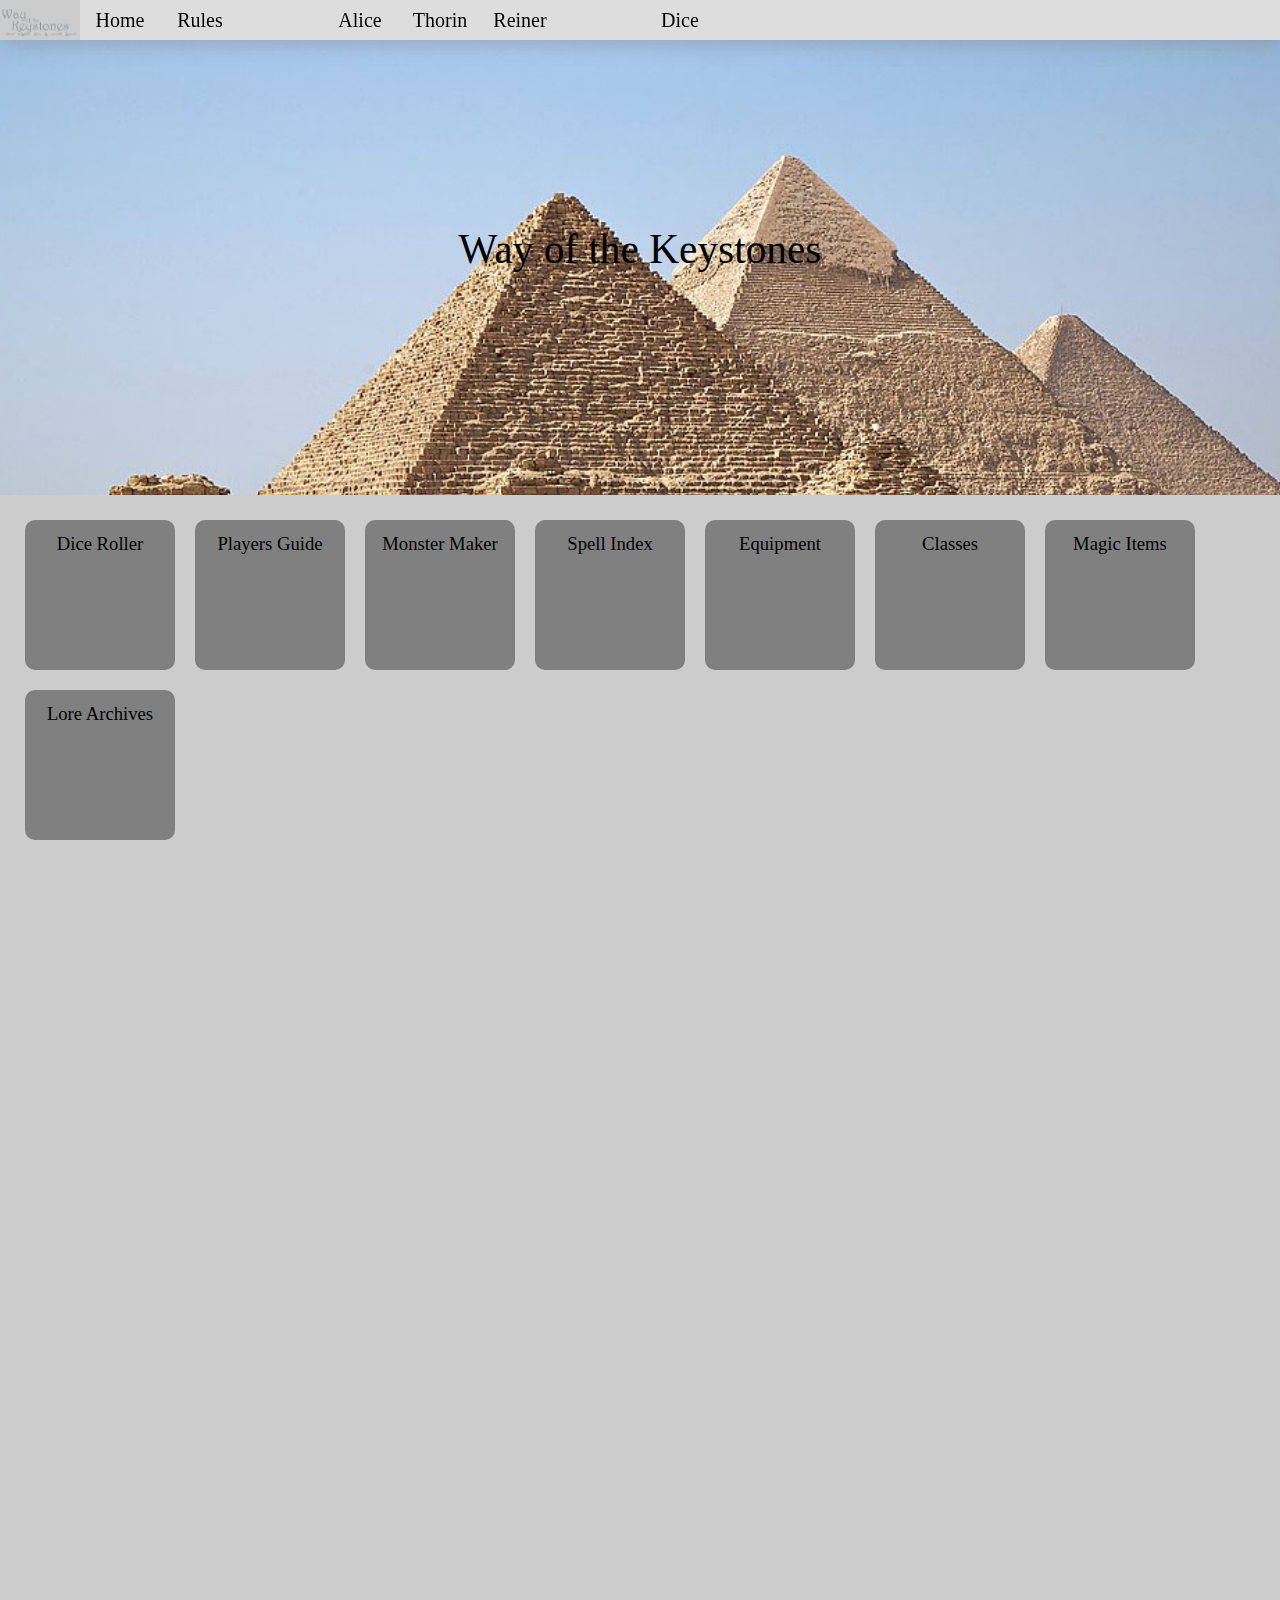
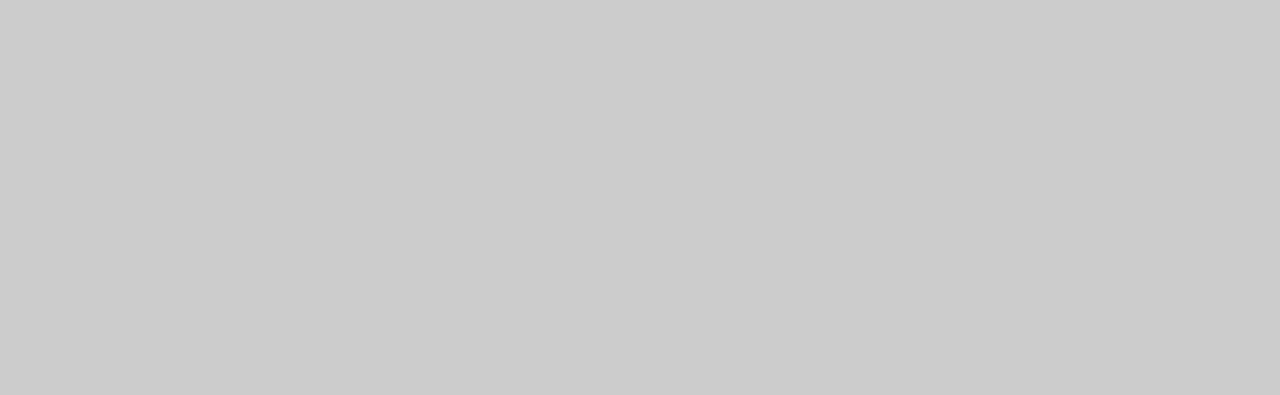
<file: index.html>
<!DOCTYPE html>
<html>
    <head>
        <Title>Way of the Keystones</Title>
        <link rel="stylesheet" href="CSS/style.css">
        <link rel="stylesheet" href="CSS/navbar.css">
        <link rel="stylesheet" href="https://www.w3schools.com/w3css/4/w3.css">
    </head>

    <body>
        <div class="headderImage">
            <span class="headderTitle w3-center w3-display-middle">Way of the Keystones</span>
            <!-- <img class="headderTitle w3-center w3-display-middle" src="images/Way of the keystones logo 500x183.png"> -->
        </div>
        <br><br><br><br><br><br><br><br><br><br><br><br><br><br><br><br><br><br><br><br><br><br>
        <div class="homepageContentBox">
            <div>
                <div class="homepageCube w3-center floatleft" style="background-color: grey;">
                    <p2>Dice Roller</p2>
                </div>
                <div class="homepageCube w3-center floatleft" style="background-color: grey;">
                    <p2>Players Guide</p2>
                </div>
                <div class="homepageCube w3-center floatleft" style="background-color: grey;">
                    <p2>Monster Maker</p2>
                </div>
                <div class="homepageCube w3-center floatleft" style="background-color: grey;">
                    <p2>Spell Index</p2>
                </div>
                <div class="homepageCube w3-center floatleft" style="background-color: grey;">
                    <p2>Equipment</p2>
                </div>
                <div class="homepageCube w3-center floatleft" style="background-color: grey;">
                    <p2>Classes</p2>
                </div>
                <div class="homepageCube w3-center floatleft" style="background-color: grey;">
                    <p2>Magic Items</p2>
                </div>
                <div class="homepageCube w3-center floatleft" style="background-color: grey;">
                    <p2>Lore Archives</p2>
                </div>
            </div>
        </div>
    </body>
    <script src="JS/navigation.js"></script>
</html>
</file>
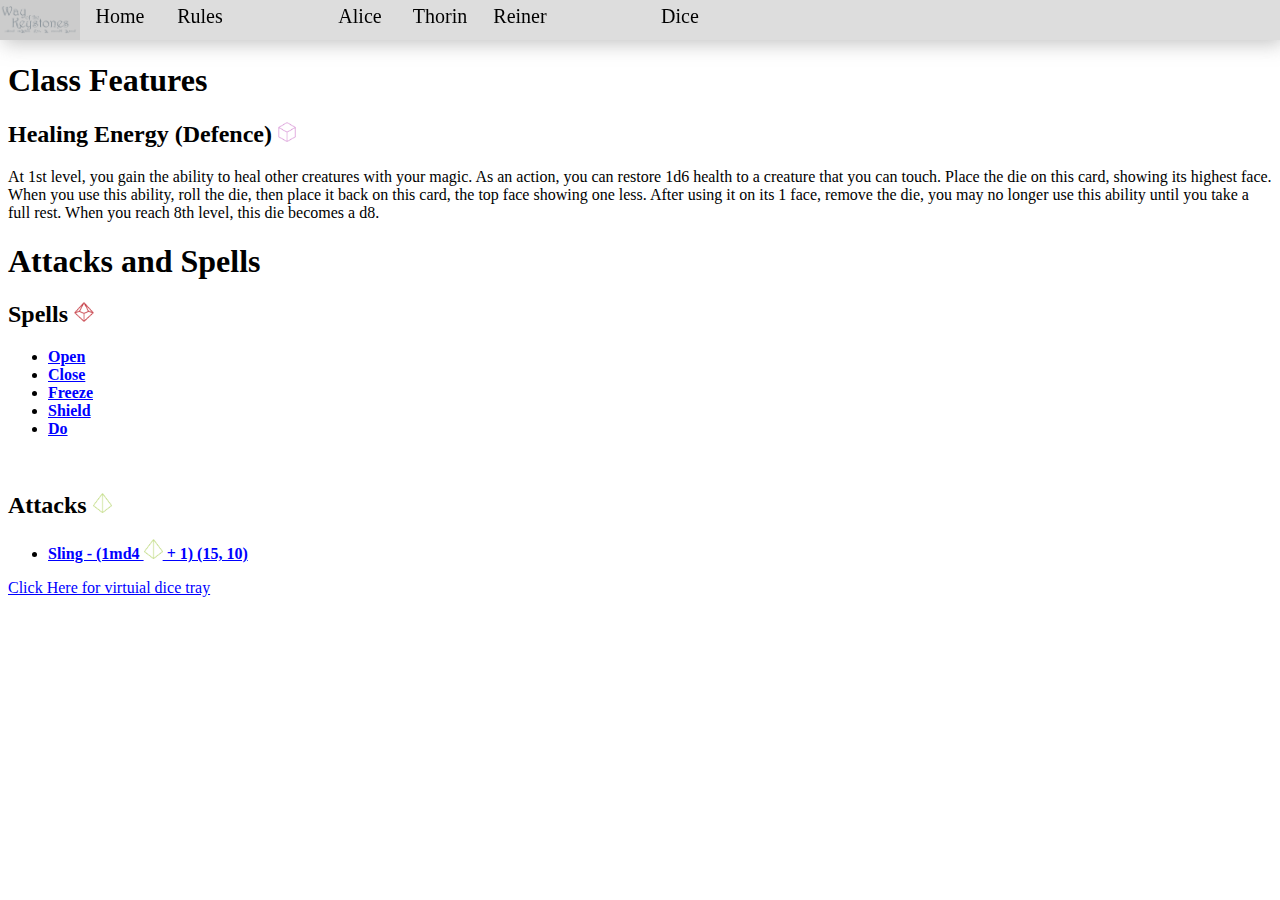
<file: alice.html>
<!DOCTYPE html>
<html>
    <head>
        <Title>Way of the Keystones - Alice</Title>
        <link rel="stylesheet" href="CSS/style.css">
        <link rel="stylesheet" href="CSS/navbar.css">
    </head>

    <body>
        <h3><a href="index.html">Back</a></h3>
        <div>
            <h1>Class Features</h1>
            <h2>Healing Energy (Defence) <img height="20px" src="images/Dice Icons/d6.png"></h2>
            <p>At 1st level, you gain the ability to heal other creatures with your magic. As an action, you can restore 1d6 health to a creature that you can touch. Place the die on this card, showing its highest face. When you use this ability, roll the die, then place it back on this card, the top face showing one less. After using it on its 1 face, remove the die, you may no longer use this ability until you take a full rest. When you reach 8th level, this die becomes a d8.</p> 
        </div>
        <div>
            <h1>Attacks and Spells</h1>
            <h2>Spells <img height="20px" src="images/Dice Icons/d10.png"></h2>
            <ul>
                <li><a target="_blank" href="https://docs.google.com/document/d/1fFl_X1o6umWqqKaFRRJ7AJr96YKewO-Ox-H8VA8x1a4/edit#heading=h.vqsqpvlcmn9p"><b>Open</b></a></li>
                <li><a target="_blank" href="https://docs.google.com/document/d/1fFl_X1o6umWqqKaFRRJ7AJr96YKewO-Ox-H8VA8x1a4/edit#heading=h.rop8u4l87bja"><b>Close</b></a></li>
                <li><a target="_blank" href="https://docs.google.com/document/d/1fFl_X1o6umWqqKaFRRJ7AJr96YKewO-Ox-H8VA8x1a4/edit#heading=h.b1k7ot34wfth"><b>Freeze</b></a></li>
                <li><a target="_blank" href="https://docs.google.com/document/d/1fFl_X1o6umWqqKaFRRJ7AJr96YKewO-Ox-H8VA8x1a4/edit#heading=h.aqpxyo5x5zgg"><b>Shield</b></a></li>
                <li><a target="_blank" href="https://docs.google.com/document/d/1fFl_X1o6umWqqKaFRRJ7AJr96YKewO-Ox-H8VA8x1a4/edit#heading=h.aly142o49i8u"><b>Do</b></a></li>
            </ul>
            <br>
            <h2>Attacks <img height="20px" src="images/Dice Icons/d4.png"></h2>
            <ul>
                <li><a target="_blank" href="https://docs.google.com/document/d/1fFl_X1o6umWqqKaFRRJ7AJr96YKewO-Ox-H8VA8x1a4/edit#heading=h.k0v4fc6f3xw2"><b>Sling - (1md4 <img height="20px" src="images/Dice Icons/d4.png"> + 1) (15, 10)</b></a></li>
            </ul>
        </div>
        <a href="#" onClick="MyWindow=window.open('dicetray.html','Virtuial Dice Tray','width=500,height=600'); return false;">Click Here for virtuial dice tray</a>
    </body>
    <script src="JS/navigation.js"></script>
</html>
</file>
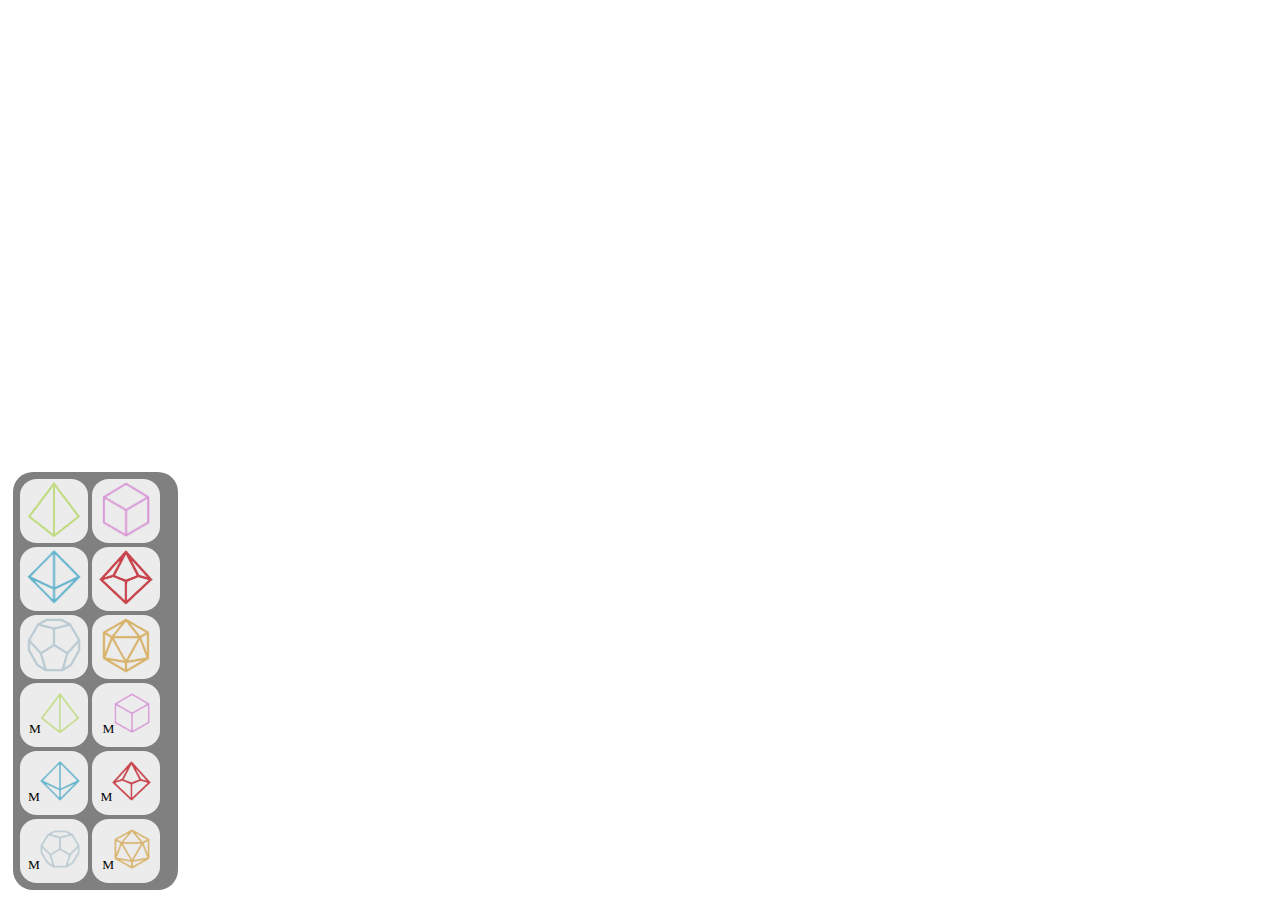
<file: dicetray.html>
<!DOCTYPE html>
<html>
    <head>
        <Title>Virtuial Dice Tray</Title>
        <!-- <link rel="stylesheet" href="https://www.w3schools.com/w3css/4/w3.css"> -->
        <style>
            /* width */
            ::-webkit-scrollbar 
            {
                width: 10px;
                border-radius: 50px;
            }

            /* Track */
            ::-webkit-scrollbar-track 
            {
                background: #00000000;
                border-radius: 50px;
            }

            /* Track */
            ::-webkit-scrollbar-track:hover
            {
                box-shadow: inset 0 0 5px grey; 
            }

            /* Handle */
            ::-webkit-scrollbar-thumb 
            {
                width: 5px;
                background: #888;
                border-radius: 50px;
            }

            /* Handle on hover */
            ::-webkit-scrollbar-thumb:hover 
            {
                background: #555;
                border-radius: 50px;
            }

            *
            {
                scroll-behavior: smooth;
                font-family: 'harrington';
            }

            button
            {
                border-radius: 25%;
                float: left;
                margin: 2px;

                width: 68px;
                height: 64px;
                border: none;
                background-color: #ececec;

                cursor: pointer;
            }

            img.d
            {
                max-width: 55px;
                max-height: 55px;
            }

            img.md
            {
                max-width: 40px;
                max-height: 40px;
            }

            #diceButtons
            {
                position: absolute;
                bottom: 5px;
                background-color: gray;
                border-radius: 20px;
                padding: 5px;
                margin: 5px;
                width: 155px;
            }

            div.roll
            {
                position: relative;
                width: 85px;
                height: 80px;
                background-color: #686868;
                border-radius: 10px;
                margin: 5px;
            }

            img.roll
            {
                position: absolute;
                top: 5px;
                left: 5px;
                
                width: 20px;
            }
            
            span.roll
            {
                position: absolute;
                top: 25px;
                left: 5px;
                font-size: 35px;
                margin: 1px;
            }

            #rollContainer
            {
                overflow-x: hidden;
                overflow-y: scroll;
                width: 100%;
                height: 425px;
            }
        </style>
    </head>

    <body>
        <div id="rollContainer">

        </div>

        <div id="diceButtons">
            <div>
                <button onclick="roll('d4')" id="d4"><img class="d" src="images/Dice Icons/d4.png" alt="d4"></button>
                <button onclick="roll('d6')" id="d6"><img class="d" src="images/Dice Icons/d6.png" alt="d6"></button>
                <button onclick="roll('d8')" id="d8"><img class="d" src="images/Dice Icons/d8.png" alt="d8"></button>
                <button onclick="roll('d10')" id="d10"><img class="d" src="images/Dice Icons/d10.png" alt="d10"></button>
                <button onclick="roll('d12')" id="d12"><img class="d" src="images/Dice Icons/d12.png" alt="d12"></button>
                <button onclick="roll('d20')" id="d20"><img class="d" src="images/Dice Icons/d20.png" alt="d20"></button>
            </div>
            <br>
            <br>
            <br>
            <br>
            <div>
                <button onclick="roll('md4')" id="md4">M<img class="md" src="images/Dice Icons/d4.png" alt="md4"></button>
                <button onclick="roll('md6')" id="md6">M<img class="md" src="images/Dice Icons/d6.png" alt="md6"></button>
                <button onclick="roll('md8')" id="md8">M<img class="md" src="images/Dice Icons/d8.png" alt="md8"></button>
                <button onclick="roll('md10')" id="md10">M<img class="md" src="images/Dice Icons/d10.png" alt="md10"></button>
                <button onclick="roll('md12')" id="md12">M<img class="md" src="images/Dice Icons/d12.png" alt="md12"></button>
                <button onclick="roll('md20')" id="md20">M<img class="md" src="images/Dice Icons/d20.png" alt="md20"></button>
            </div>
        </div>

        <script>
            function roll(dice)
            {
                var elm = document.createElement("div");
                elm.classList.add("roll");

                var img = document.createElement("img");
                img.classList.add("roll");

                var txt = document.createElement("span");
                txt.classList.add("roll");

                var randomN;
                switch (dice)  
                {
                    case 'd4':
                        randomN = Math.floor(Math.random() * 4) + 1;
                        img.src = "images/Dice Icons/d4.png";
                    break;
                        
                    case 'd6':
                        randomN = Math.floor(Math.random() * 6) + 1;
                        img.src = "images/Dice Icons/d6.png";
                    break;
                        
                    case 'd8':
                        randomN = Math.floor(Math.random() * 8) + 1;
                        img.src = "images/Dice Icons/d8.png";
                    break;
                        
                    case 'd10':
                        randomN = Math.floor(Math.random() * 10) + 1;
                        img.src = "images/Dice Icons/d10.png";
                    break;
                        
                    case 'd12':
                        randomN = Math.floor(Math.random() * 12) + 1;
                        img.src = "images/Dice Icons/d12.png";
                    break;
                        
                    case 'd20':
                        randomN = Math.floor(Math.random() * 20) + 1;
                        img.src = "images/Dice Icons/d20.png";
                    break;



                    case 'md4':
                        randomN = Math.floor(Math.random() * 4) + 1;
                        img.src = "images/Dice Icons/d4.png";
                        if (randomN == 3) 
                        {
                            randomN = 2;
                        }
                    break;
                        
                    case 'md6':
                        randomN = Math.floor(Math.random() * 6) + 1;
                        img.src = "images/Dice Icons/d6.png";
                        if (randomN == 2) 
                        {
                            randomN = 3;
                        }

                        if (randomN == 5) 
                        {
                            randomN = 4;
                        }
                    break;
                        
                    case 'md8':
                        randomN = Math.floor(Math.random() * 8) + 1;
                        img.src = "images/Dice Icons/d8.png";

                        if ((randomN == 3) || (randomN == 5) || (randomN == 6)) 
                        {
                            randomN = 4;
                        }
                    break;
                        
                    case 'md10':
                        randomN = Math.floor(Math.random() * 10) + 1;
                        img.src = "images/Dice Icons/d10.png";

                        if ((randomN == 4) || (randomN == 6) || (randomN == 7)) 
                        {
                            randomN = 5;
                        }
                    break;
                        
                    case 'md12':
                        randomN = Math.floor(Math.random() * 12) + 1;
                        img.src = "images/Dice Icons/d12.png";

                        if ((randomN == 5) || (randomN == 7) || (randomN == 8)) 
                        {
                            randomN = 6;
                        }
                    break;
                        
                    case 'md20':
                        randomN = Math.floor(Math.random() * 20) + 1;
                        img.src = "images/Dice Icons/d20.png";
                    break;
                }

                var box = document.querySelector('#rollContainer');

                txt.innerHTML = randomN;

                box.appendChild(elm);
                elm.appendChild(img);
                elm.appendChild(txt);
                
                box.scrollTop = box.scrollHeight;
            }
            
        </script>
    </body>
</html>
</file>
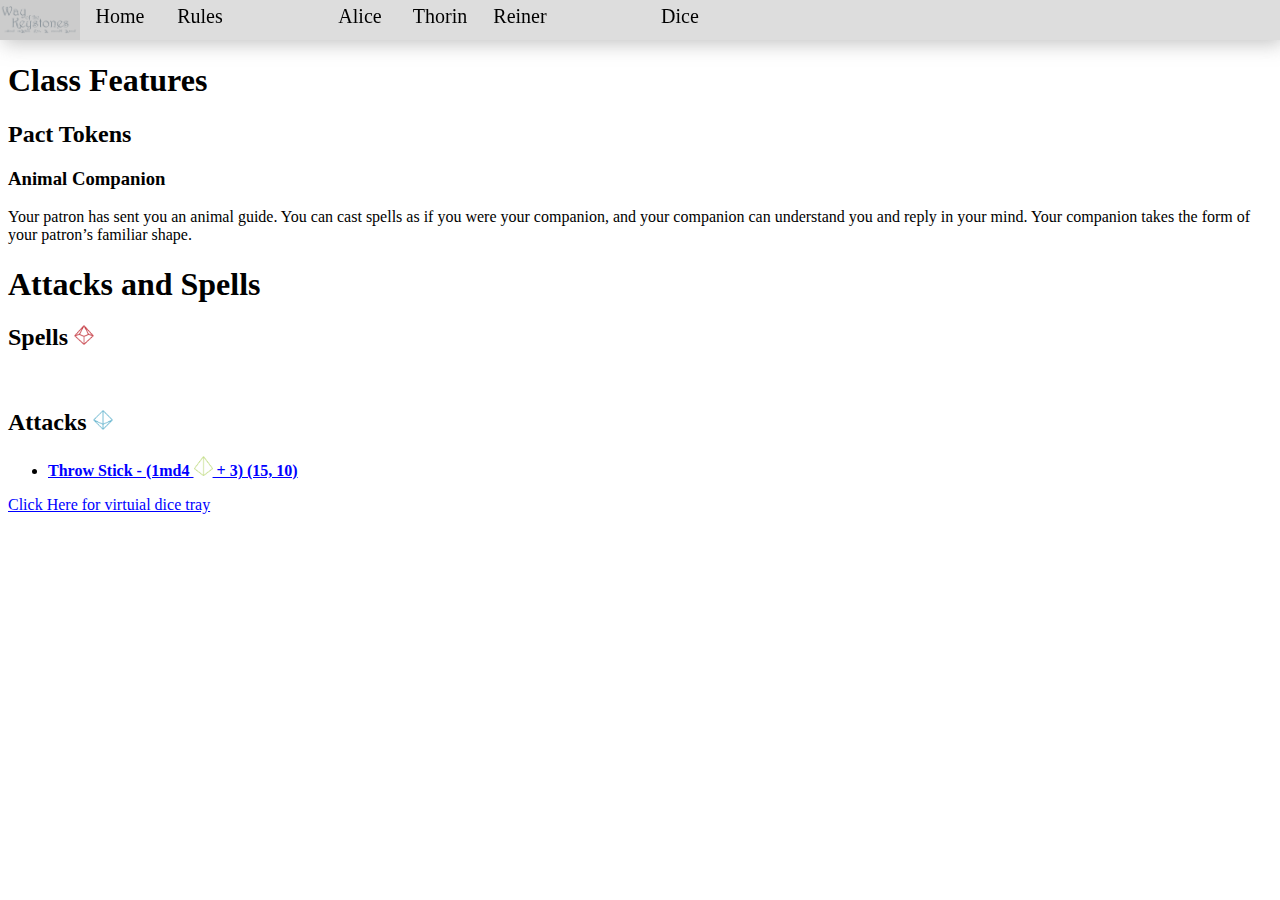
<file: reiner.html>
<!DOCTYPE html>
<html>
    <head>
        <Title>Way of the Keystones - Reiner</Title>
        <link rel="stylesheet" href="CSS/style.css">
        <link rel="stylesheet" href="CSS/navbar.css">
    </head>

    <body>
        <h3><a href="index.html">Back</a></h3>
        <div>
            <h1>Class Features</h1>
            <h2>Pact Tokens</h2>
            <h3>Animal Companion</h3>
            <p>Your patron has sent you an animal guide. You can cast spells as if you were your companion, and your companion can understand you and reply in your mind. Your companion takes the form of your patron’s familiar shape.</p>
        </div>
        <div>
            <h1>Attacks and Spells</h1>
            <h2>Spells <img height="20px" src="images/Dice Icons/d10.png"></h2>
            <!-- <ul>
                <li><a target="_blank" href="https://docs.google.com/document/d/1fFl_X1o6umWqqKaFRRJ7AJr96YKewO-Ox-H8VA8x1a4/edit#heading=h.vqsqpvlcmn9p"><b>Open</b></a></li>
                <li><a target="_blank" href="https://docs.google.com/document/d/1fFl_X1o6umWqqKaFRRJ7AJr96YKewO-Ox-H8VA8x1a4/edit#heading=h.rop8u4l87bja"><b>Close</b></a></li>
                <li><a target="_blank" href="https://docs.google.com/document/d/1fFl_X1o6umWqqKaFRRJ7AJr96YKewO-Ox-H8VA8x1a4/edit#heading=h.b1k7ot34wfth"><b>Freeze</b></a></li>
                <li><a target="_blank" href="https://docs.google.com/document/d/1fFl_X1o6umWqqKaFRRJ7AJr96YKewO-Ox-H8VA8x1a4/edit#heading=h.aqpxyo5x5zgg"><b>Shield</b></a></li>
                <li><a target="_blank" href="https://docs.google.com/document/d/1fFl_X1o6umWqqKaFRRJ7AJr96YKewO-Ox-H8VA8x1a4/edit#heading=h.aly142o49i8u"><b>Do</b></a></li>
            </ul> -->
            <br>
            <h2>Attacks <img height="20px" src="images/Dice Icons/d8.png"></h2>
            <ul>
                <li><a target="_blank" href="https://docs.google.com/document/d/1fFl_X1o6umWqqKaFRRJ7AJr96YKewO-Ox-H8VA8x1a4/edit#heading=h.k0v4fc6f3xw2"><b>Throw Stick - (1md4 <img height="20px" src="images/Dice Icons/d4.png"> + 3) (15, 10)</b></a></li>
            </ul>
        </div>
        <a href="#" onClick="MyWindow=window.open('dicetray.html','Virtuial Dice Tray','width=500,height=600'); return false;">Click Here for virtuial dice tray</a>
    </body>
    <script src="JS/navigation.js"></script>
</html>
</file>
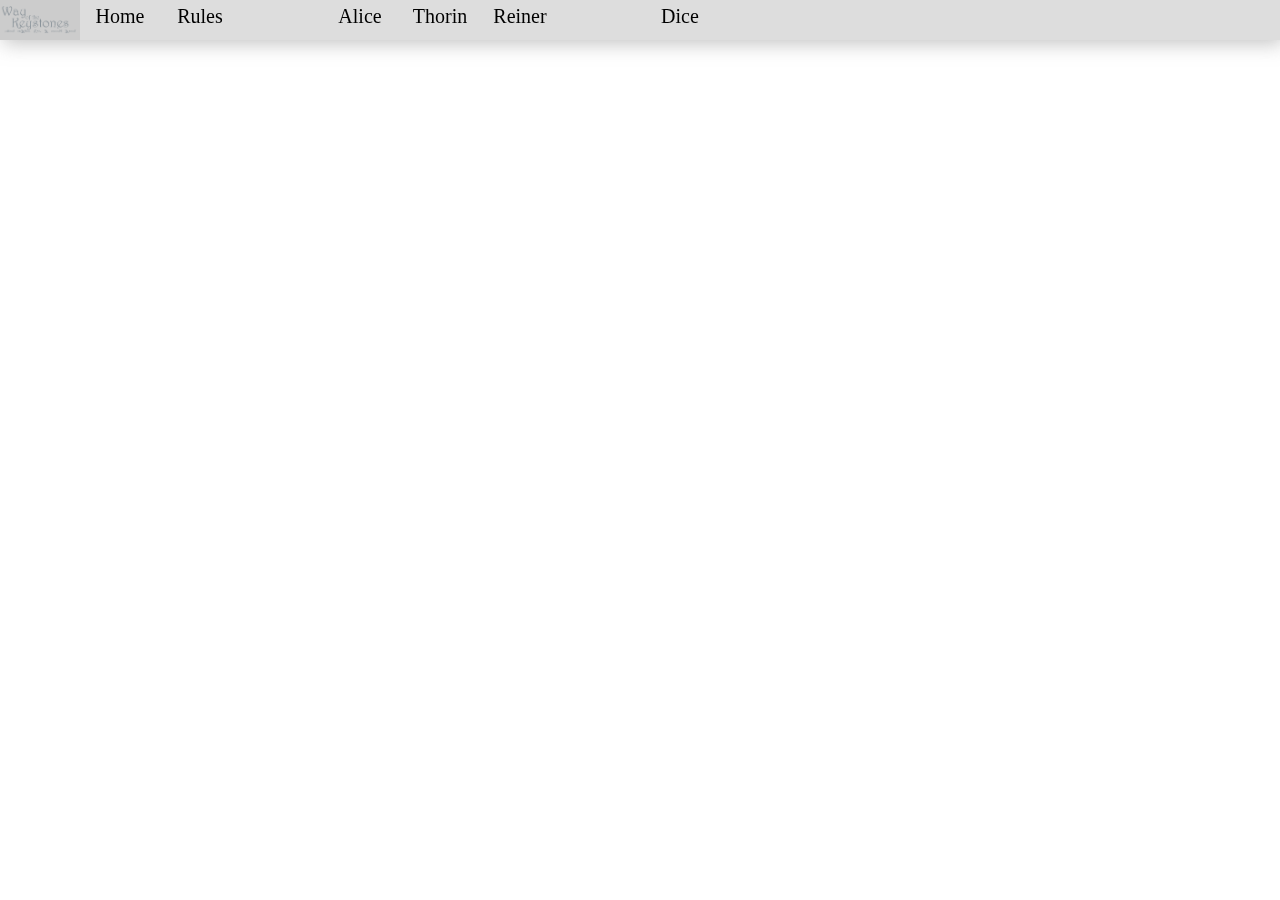
<file: rules.html>
<!DOCTYPE html>
<html>
    <head>
        <Title>Way of the Keystones - Players Guide</Title>
        <link rel="stylesheet" href="CSS/style.css">
        <link rel="stylesheet" href="CSS/navbar.css">
    </head>

    <body>
        <br>
        <br>
        <!-- <h1>Way of the Keystones - Players Guide</h1> -->
        <iframe src="https://docs.google.com/document/d/1fFl_X1o6umWqqKaFRRJ7AJr96YKewO-Ox-H8VA8x1a4/edit" width="100%" style="border: none; position: fixed; height: 100%;"></iframe>
    </body>
    <script src="JS/navigation.js"></script>
</html>
</file>
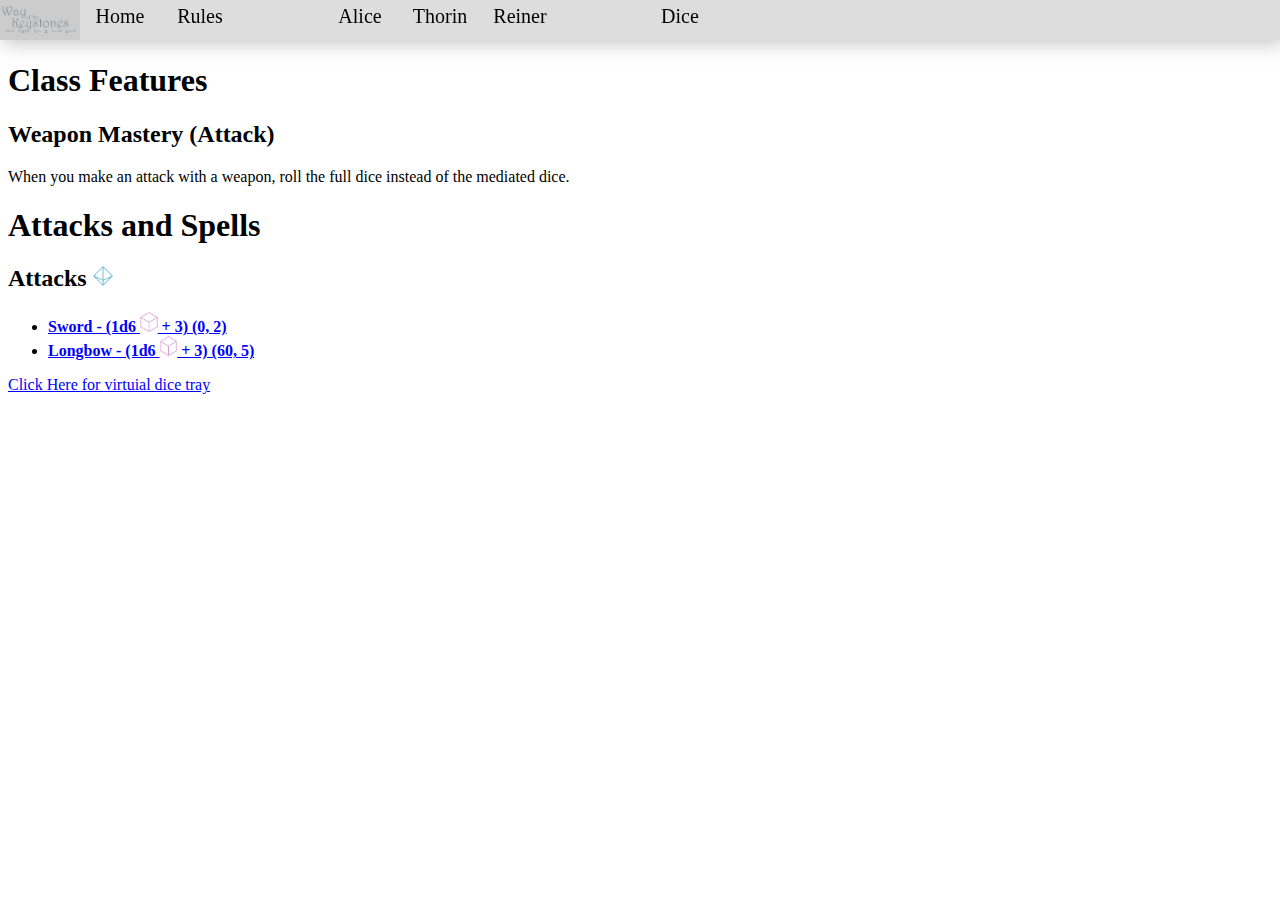
<file: thorin.html>
<!DOCTYPE html>
<html>
    <head>
        <Title>Way of the Keystones - Reiner</Title>
        <link rel="stylesheet" href="CSS/style.css">
        <link rel="stylesheet" href="CSS/navbar.css">
    </head>

    <body>
        <h3><a href="index.html">Back</a></h3>
        <div>
            <h1>Class Features</h1>
            <h2>Weapon Mastery (Attack)</h2>
            <p>When you make an attack with a weapon, roll the full dice instead of the mediated dice.</p>
        </div>
        <div>
            <h1>Attacks and Spells</h1>
            <!-- <h2>Spells <img height="20px" src="images/Dice Icons/d10.png"></h2> -->

            <!-- <br> -->

            <h2>Attacks <img height="20px" src="images/Dice Icons/d8.png"></h2>
            <ul>
                <li><a target="_blank" href="https://docs.google.com/document/d/1fFl_X1o6umWqqKaFRRJ7AJr96YKewO-Ox-H8VA8x1a4/edit#heading=h.k0v4fc6f3xw2"><b>Sword - (1d6 <img height="20px" src="images/Dice Icons/d6.png"> + 3) (0, 2)</b></a></li>
                <li><a target="_blank" href="https://docs.google.com/document/d/1fFl_X1o6umWqqKaFRRJ7AJr96YKewO-Ox-H8VA8x1a4/edit#heading=h.k0v4fc6f3xw2"><b>Longbow - (1d6 <img height="20px" src="images/Dice Icons/d6.png"> + 3) (60, 5)</b></a></li>
            </ul>
        </div>
        <a href="#" onClick="MyWindow=window.open('dicetray.html','Virtuial Dice Tray','width=500,height=600'); return false;">Click Here for virtuial dice tray</a>
    </body>
    <script src="JS/navigation.js"></script>
</html>
</file>
<file: CSS/style.css>
/* width */
::-webkit-scrollbar 
{
    width: 10px;
    border-radius: 50px;
}

/* Track */
::-webkit-scrollbar-track 
{
    background: #dddddd;
    /* border-radius: 50px; */
}

/* Track */
::-webkit-scrollbar-track:hover
{
    box-shadow: inset 0 0 5px grey; 
}

/* Handle */
::-webkit-scrollbar-thumb 
{
    width: 5px;
    background: #888;
    border-radius: 50px;
}

/* Handle on hover */
::-webkit-scrollbar-thumb:hover 
{
    background: #666666;
    border-radius: 50px;
}

*, body, h1, span
{
    font-family: 'harrington';
}

p2
{
    font-size: 14pt;
}

a
{
    color: blue;
}

a:hover:not(.navbarNoShow)
{
    color: #6200d1;
}

.headderImage
{
    position: absolute;

    margin: none;

    z-index: -1;
    left: 0px;
    width: 100%;
    min-height: 500px;
    float: initial;

    background-attachment: fixed;
    background-position: center;
    background-repeat: no-repeat;
    background-size: cover;

    background-image: url('../images/Pyramids.jpg');
}

.headderTitle
{
    position: relative;
    margin: auto;
    width: 400px;

    padding: 5px;

    font-size: 31pt;
}

.floatleft
{
    float: left;
}

.homepageContentBox
{
    height: 1500px;
    background-color: #cccccc;
    padding: 15px;
}

.homepageCube
{
    border-radius: 10px;

    margin: 10px;
    padding: 10px;

    width: 150px;
    height: 150px;
}
</file>
<file: CSS/navbar.css>
.navbar
{
    position: fixed;

    top: 0px;
    left: 0px;

    width: 100%;
    height: 40px;
    
    background-color: #dddddd;
    
    box-shadow: 3px 3px 20px #88888888;
}

.navbarButton
{
    float: left;
    
    /* background-color: #c0c0c0; */
    
    width: 80px;
    height: 100%;
}

.navbarNoShow
{
    cursor: auto;
}

.navbarButton:hover:not(.navbarNoShow)
{
    cursor: pointer;
    background-color: #cccccc;
}

.navbarText
{
    margin: auto;
    position: absolute;
    text-align: center;
    font-size: 20px;

    top: 5px;
    width: 80px;

    color: black;
}

img.logo
{
    position: absolute;
    height: 40px;
}
</file>
